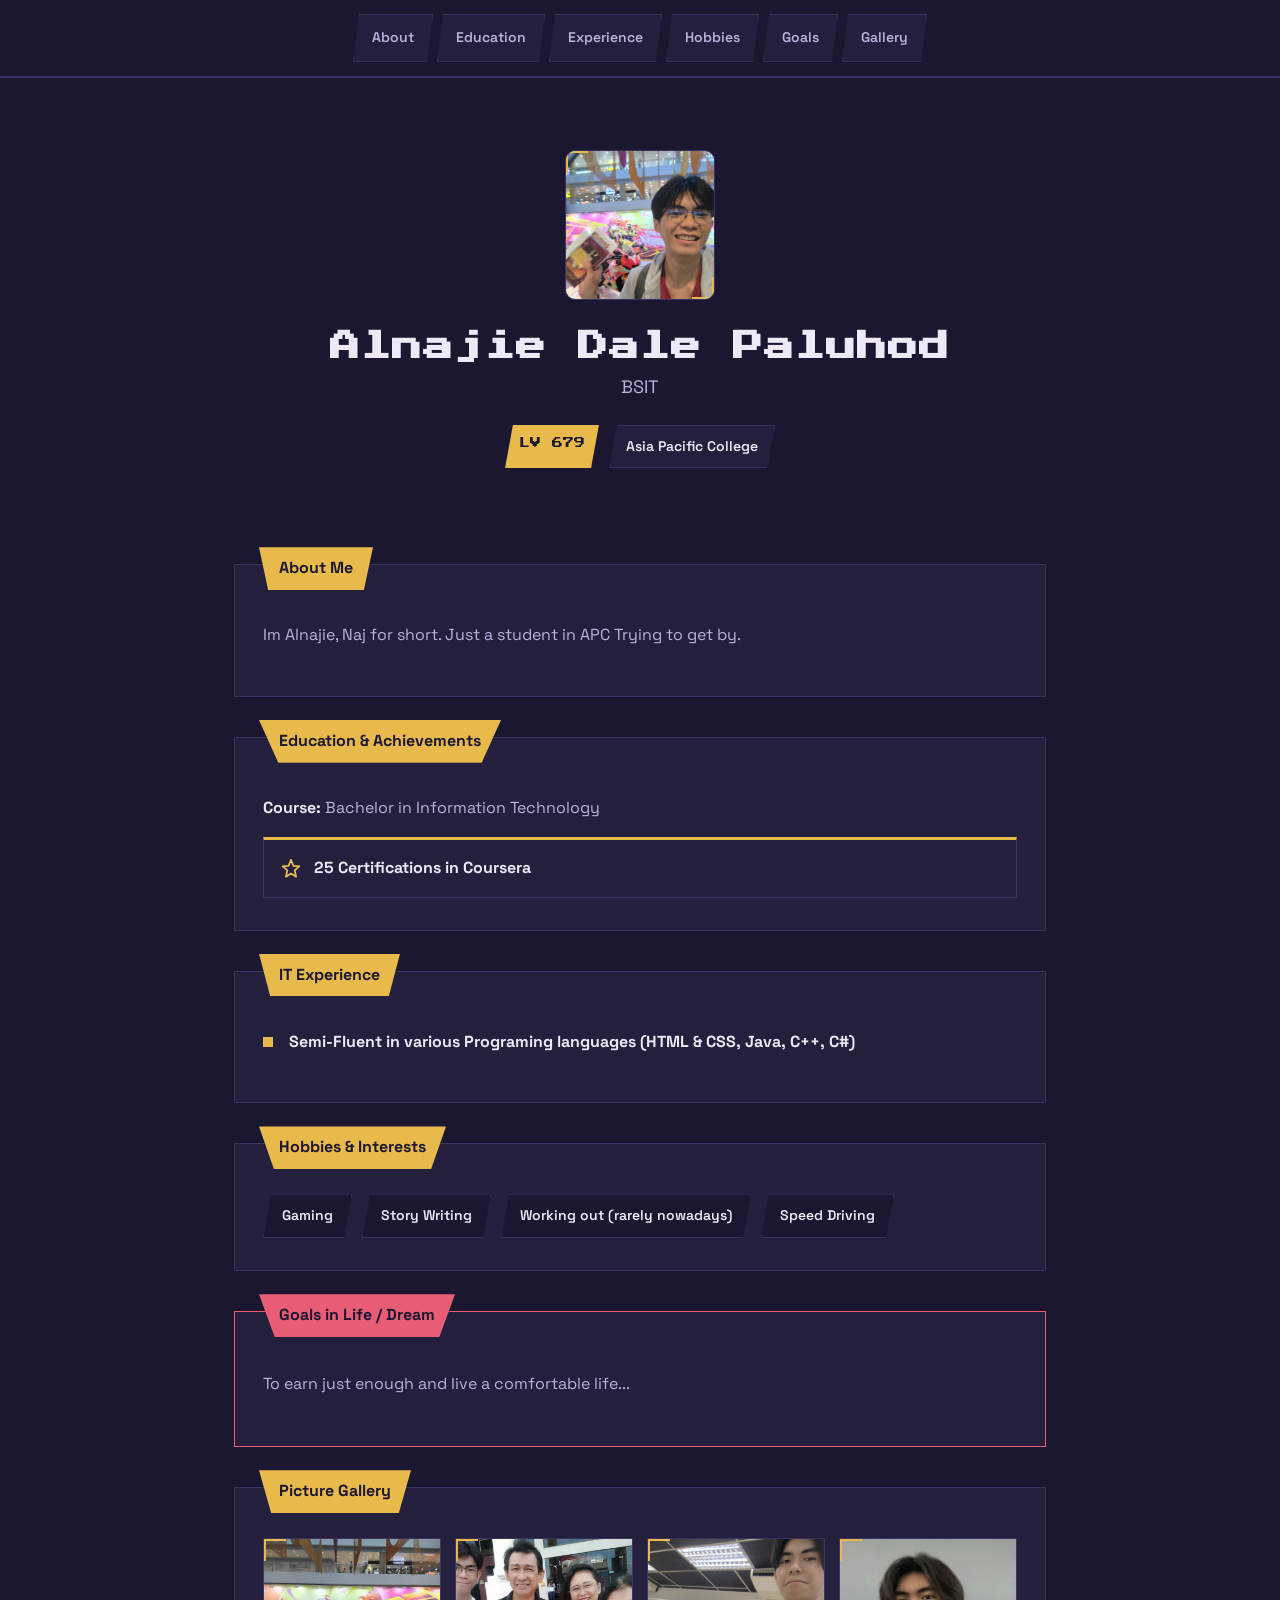
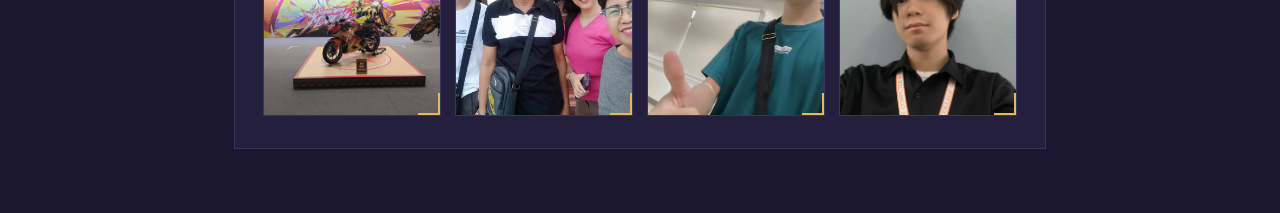
<file: introduction/index.html>
<!DOCTYPE html>
<html lang="en">
<head>
<meta charset="UTF-8">
<meta name="viewport" content="width=device-width, initial-scale=1.0">
<title>Alnajie Dale Simone Paluhod</title>
<link rel="preconnect" href="https://fonts.googleapis.com">
<link rel="stylesheet" href="https://fonts.googleapis.com/css2?family=Press+Start+2P&family=Space+Grotesk:wght@400;500;600;700&display=swap">
<link rel="stylesheet" href="css/mystyle.css">
</head>
<body>
 
<nav>
<a href="#about">About</a>
<a href="#education">Education</a>
<a href="#experience">Experience</a>
<a href="#hobbies">Hobbies</a>
<a href="#goals">Goals</a>
<a href="#gallery">Gallery</a>
</nav>
 
<main>
 
<header class="hero">
<div class="frame"><img src="images/IMG_20250118_163059.jpg" alt="Photo of Alnajie Dale Simone Paluhod"></div>
<div>
<h1>Alnajie Dale Paluhod</h1>
<p class="role">BSIT</p>
</div>
<div class="badges">
<span class="lv">LV 679</span>
<span class="org">Asia Pacific College</span>
</div>
</header>
 
<section id="about" class="panel">
<h2>About Me</h2>
<p>Im Alnajie, Naj for short. Just a student in APC Trying to get by.</p>
</section>
 
<section id="education" class="panel">
<h2>Education &amp; Achievements</h2>
<p><strong>Course: </strong>Bachelor in Information Technology</p>
<div class="badge-grid">
<div class="badge">
<svg viewBox="0 0 24 24" fill="none" stroke-width="2" stroke-linecap="round" stroke-linejoin="round" aria-hidden="true"><path d="M12 2l2.5 6.5L21 9l-5 4.5 1.5 7L12 17l-5.5 3.5L8 13.5 3 9l6.5-.5z"/></svg>
<div><div class="name">25 Certifications in Coursera</div></div>
</div>
</section>
 
<section id="experience" class="panel">
<h2>IT Experience</h2>
<div class="quest">
<span class="marker"></span>
<div><div class="role-name">Semi-Fluent in various Programing languages (HTML &amp; CSS, Java, C++, C#)</div><div class="org-name"></div></div>
</div>
</section>
 
<section id="hobbies" class="panel">
<h2>Hobbies &amp; Interests</h2>
<div class="tag-row">
<span class="tag">Gaming</span>
<span class="tag">Story Writing</span>
<span class="tag">Working out (rarely nowadays)</span>
<span class="tag">Speed Driving</span>
</div>
</section>
 
<section id="goals" class="panel panel--quest">
<h2>Goals in Life / Dream</h2>
<p class="quest-banner">To earn just enough and live a comfortable life...</p>
</section>
 
<section id="gallery" class="panel">
<h2>Picture Gallery</h2>
<div class="gallery-grid">
<div class="frame"><img src="images/IMG_20250118_162951.jpg" alt="Gallery photo 1"></div>
<div class="frame"><img src="images/received_398253056073193.jpeg" alt="Gallery photo 2"></div>
<div class="frame"><img src="images/IMG_20251129_120456.jpg" alt="Gallery photo 3"></div>
<div class="frame"><img src="images/IMG_20260422_101652.jpg" alt="Gallery photo 4"></div>
</div>
</section>
 
</main>
 
</body>
</html>
</file>
<file: introduction/css/mystyle.css>
:root{
  --ink:#1B1730;
  --panel:#241F3D;
  --line:#3A3360;
  --text:#EDE9F7;
  --text-dim:#B9B3D9;
  --gold:#E8B94B;
  --ember:#E85D75;
}
*{box-sizing:border-box}
html,body{margin:0;background:var(--ink);color:var(--text);font-family:'Space Grotesk',sans-serif;line-height:1.55}
body{
  background-image:
    linear-gradient(var(--ink) 23px, transparent 1px),
    linear-gradient(90deg, var(--ink) 23px, transparent 1px);
  background-size:24px 24px;
  background-color:#19152A;
}
*:focus-visible{outline:3px solid var(--ember);outline-offset:2px}
@media (prefers-reduced-motion: reduce){*{transition:none !important}}

nav{position:sticky;top:0;z-index:10;display:flex;flex-wrap:wrap;justify-content:center;gap:4px;background:var(--ink);padding:14px 16px;border-bottom:2px solid var(--line)}
nav a{color:var(--text-dim);text-decoration:none;font-weight:600;font-size:14px;padding:12px 18px;background:var(--panel);border:1px solid var(--line);clip-path:polygon(6px 0,100% 0,calc(100% - 6px) 100%,0 100%);transition:background .15s,color .15s}
nav a:hover,nav a:focus-visible{color:var(--ink);background:var(--gold);border-color:var(--gold)}

main{max-width:860px;margin:0 auto;padding:0 24px 64px}

.hero{display:flex;flex-direction:column;align-items:center;text-align:center;gap:18px;padding:72px 0 56px}
.hero h1{font-family:'Press Start 2P',sans-serif;font-size:clamp(20px,4vw,30px);letter-spacing:1px;line-height:1.7;margin:4px 0 0;color:var(--text)}
.hero .role{margin:0;color:var(--text-dim);font-size:18px}
.badges{display:flex;flex-wrap:wrap;gap:10px;justify-content:center;margin-top:6px}
.lv{font-family:'Press Start 2P',sans-serif;font-size:11px;padding:10px 14px;background:var(--gold);color:var(--ink);clip-path:polygon(8px 0,100% 0,calc(100% - 8px) 100%,0 100%)}
.org{font-size:14px;font-weight:600;padding:10px 16px;background:var(--panel);border:1px solid var(--line);clip-path:polygon(8px 0,100% 0,calc(100% - 8px) 100%,0 100%)}

.frame{position:relative;background:var(--panel);border:1px dashed var(--line);display:flex;align-items:center;justify-content:center;color:var(--text-dim);font-size:13px;font-weight:600;text-align:center;line-height:1.4;overflow:hidden}
.frame::before,.frame::after{content:'';position:absolute;width:20px;height:20px;border-color:var(--gold);border-style:solid;border-width:0;transition:border-color .15s}
.frame::before{top:-1px;left:-1px;border-top-width:3px;border-left-width:3px}
.frame::after{bottom:-1px;right:-1px;border-bottom-width:3px;border-right-width:3px}
.frame:hover{color:var(--gold)}
.frame:hover::before,.frame:hover::after{border-color:var(--ember)}
.frame img{width:100%;height:100%;object-fit:cover;display:block}
.frame:has(img){border-style:solid}
.hero .frame{width:150px;height:150px;border-radius:10px}

.panel{position:relative;background:var(--panel);border:1px solid var(--line);padding:42px 28px 32px;margin-top:40px}
.panel h2{position:absolute;top:-18px;left:24px;margin:0;font-family:'Space Grotesk',sans-serif;font-weight:700;font-size:16px;background:var(--gold);color:var(--ink);padding:9px 20px;clip-path:polygon(0 0,100% 0,92% 100%,8% 100%)}
.panel p{max-width:62ch;font-size:16px;color:var(--text-dim)}
.panel strong{color:var(--text)}

.badge-grid{display:grid;grid-template-columns:repeat(auto-fit,minmax(190px,1fr));gap:16px;margin-top:8px}
.badge{display:flex;gap:12px;align-items:flex-start;border:1px solid var(--line);border-top:3px solid var(--gold);padding:16px}
.badge svg{flex:none;width:22px;height:22px;stroke:var(--gold);margin-top:2px}
.badge .name{font-weight:700;color:var(--text)}
.badge .meta{font-size:13px;color:var(--text-dim)}

.quest{display:flex;align-items:center;gap:16px;padding:16px 0;border-bottom:1px solid var(--line)}
.quest:last-child{border-bottom:none}
.quest .marker{width:10px;height:10px;background:var(--gold);flex:none}
.quest .role-name{font-weight:700;color:var(--text)}
.quest .org-name{font-size:14px;color:var(--text-dim)}
.quest .dates{margin-left:auto;font-size:13px;color:var(--text-dim);white-space:nowrap}

.tag-row{display:flex;flex-wrap:wrap;gap:10px;margin-top:8px}
.tag{padding:10px 18px;border:1px solid var(--line);background:var(--ink);font-size:14px;font-weight:600;clip-path:polygon(8px 0,100% 0,calc(100% - 8px) 100%,0 100%)}

.panel--quest{border-color:var(--ember)}
.panel--quest h2{background:var(--ember)}
.quest-banner{font-size:19px;line-height:1.75;color:var(--text);max-width:58ch}

.gallery-grid{display:grid;grid-template-columns:repeat(auto-fit,minmax(140px,1fr));gap:14px;margin-top:8px}
.gallery-grid .frame{aspect-ratio:1}

footer{text-align:center;padding:48px 24px;color:var(--text-dim);font-size:13px;border-top:1px solid var(--line);margin-top:40px}
</file>
